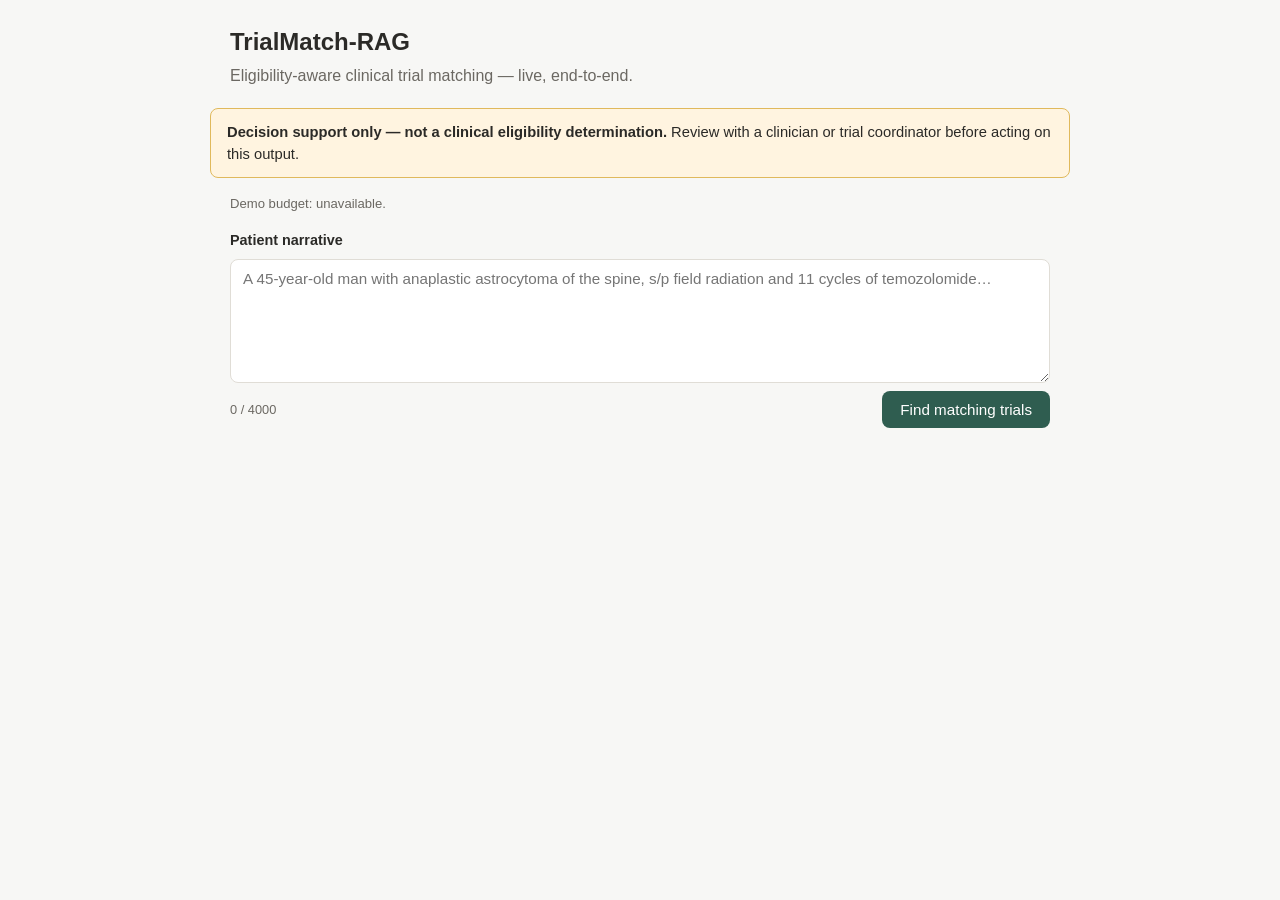
<file: frontend/index.html>
<!doctype html>
<html lang="en">
<head>
<meta charset="utf-8">
<meta name="viewport" content="width=device-width, initial-scale=1">
<title>TrialMatch-RAG — live demo</title>
<link rel="stylesheet" href="style.css">
</head>
<body>
<header>
  <h1>TrialMatch-RAG</h1>
  <p class="tagline">Eligibility-aware clinical trial matching — live, end-to-end.</p>
</header>

<div class="disclaimer">
  <strong>Decision support only — not a clinical eligibility determination.</strong>
  Review with a clinician or trial coordinator before acting on this output.
</div>

<div class="quota-bar" id="quota-bar">checking demo budget…</div>

<main>
  <form id="match-form">
    <label for="narrative">Patient narrative</label>
    <textarea id="narrative" maxlength="4000" rows="6"
      placeholder="A 45-year-old man with anaplastic astrocytoma of the spine, s/p field radiation and 11 cycles of temozolomide…"></textarea>
    <div class="row">
      <span id="char-count">0 / 4000</span>
      <button type="submit" id="submit-btn">Find matching trials</button>
    </div>
  </form>

  <div id="progress" class="progress" hidden></div>

  <div id="results"></div>
</main>

<script>
  // Backend API URL — point this at your deployed backend. Defaults to a
  // backend run locally per the README's "Live demo" section. Leave as ""
  // (empty string) only if something else proxies /quota and /match/stream
  // to the API on this same origin.
  window.TRIALMATCH_API_BASE = "http://localhost:8000";
</script>
<script src="app.js"></script>
</body>
</html>
</file>
<file: frontend/style.css>
:root {
  --bg: #f7f7f5;
  --card: #ffffff;
  --border: #e0ddd6;
  --text: #2b2a27;
  --muted: #6b6862;
  --accent: #2f5d50;
  --sat: #2f5d50;
  --vio: #a13d3d;
  --unv: #8a7a4a;
  --disclaimer-bg: #fff4e0;
  --disclaimer-border: #e0b95c;
}

* { box-sizing: border-box; }

body {
  margin: 0;
  font-family: -apple-system, BlinkMacSystemFont, "Segoe UI", Helvetica, Arial, sans-serif;
  background: var(--bg);
  color: var(--text);
  line-height: 1.5;
}

header {
  padding: 24px 20px 8px;
  max-width: 860px;
  margin: 0 auto;
}
h1 { margin: 0; font-size: 1.5rem; }
.tagline { color: var(--muted); margin: 4px 0 0; }

.disclaimer {
  max-width: 860px;
  margin: 12px auto;
  padding: 12px 16px;
  background: var(--disclaimer-bg);
  border: 1px solid var(--disclaimer-border);
  border-radius: 8px;
  font-size: 0.92rem;
}

.quota-bar {
  max-width: 860px;
  margin: 0 auto 12px;
  padding: 4px 20px;
  font-size: 0.82rem;
  color: var(--muted);
}

main { max-width: 860px; margin: 0 auto; padding: 0 20px 60px; }

#match-form { display: flex; flex-direction: column; gap: 8px; }
label { font-weight: 600; font-size: 0.9rem; }
textarea {
  width: 100%;
  padding: 10px 12px;
  border: 1px solid var(--border);
  border-radius: 8px;
  font-family: inherit;
  font-size: 0.95rem;
  resize: vertical;
}
.row { display: flex; justify-content: space-between; align-items: center; }
#char-count { font-size: 0.8rem; color: var(--muted); }

button {
  background: var(--accent);
  color: white;
  border: none;
  border-radius: 8px;
  padding: 10px 18px;
  font-size: 0.95rem;
  cursor: pointer;
}
button:disabled { opacity: 0.5; cursor: not-allowed; }
button:not(:disabled):hover { filter: brightness(1.1); }

.progress {
  margin-top: 20px;
  padding: 12px 16px;
  background: var(--card);
  border: 1px solid var(--border);
  border-radius: 8px;
  font-size: 0.88rem;
  color: var(--muted);
}
.progress .line { margin: 2px 0; }
.progress .line.active { color: var(--text); font-weight: 600; }

#results { margin-top: 20px; display: flex; flex-direction: column; gap: 14px; }

.trial-card {
  background: var(--card);
  border: 1px solid var(--border);
  border-radius: 10px;
  padding: 14px 18px;
}
.trial-card summary {
  cursor: pointer;
  list-style: none;
}
.trial-card summary::-webkit-details-marker { display: none; }
.trial-head {
  display: flex;
  justify-content: space-between;
  align-items: baseline;
  gap: 12px;
}
.trial-head .nct { font-family: ui-monospace, monospace; color: var(--muted); font-size: 0.82rem; }
.trial-head h3 { margin: 2px 0 4px; font-size: 1.02rem; }
.trial-meta { font-size: 0.8rem; color: var(--muted); }
/* Verdict never stands alone — it carries how much was actually verified. */
.headline { margin-top: 8px; font-size: 0.9rem; font-weight: 600; }
.badge-row { display: flex; gap: 8px; margin-top: 6px; }
.badge {
  font-size: 0.75rem;
  padding: 2px 8px;
  border-radius: 999px;
  font-weight: 600;
}
.badge.sat { background: #e4efe9; color: var(--sat); }
.badge.vio { background: #f6e5e5; color: var(--vio); }
.badge.unv { background: #f2edda; color: var(--unv); }

.criteria-table { margin-top: 12px; border-top: 1px solid var(--border); padding-top: 10px; }
.crit-row { padding: 8px 0; border-bottom: 1px dashed var(--border); }
.crit-row:last-child { border-bottom: none; }
.crit-label {
  font-size: 0.75rem;
  font-weight: 700;
  text-transform: uppercase;
  letter-spacing: 0.03em;
}
.crit-label.satisfied { color: var(--sat); }
.crit-label.violated { color: var(--vio); }
.crit-label.unverifiable { color: var(--unv); }
.crit-section { font-size: 0.72rem; color: var(--muted); margin-left: 6px; }
.crit-quote { font-size: 0.88rem; margin: 4px 0; }
.crit-evidence { font-size: 0.86rem; color: var(--muted); margin: 2px 0; }
.crit-evidence .tag { font-weight: 600; color: var(--text); }
.crit-reasoning { font-size: 0.82rem; color: var(--muted); font-style: italic; margin-top: 2px; }
.unv-note { font-size: 0.82rem; color: var(--unv); font-style: italic; }

/* Collapsed, not dropped: the coordinator can still open it to see what to ask. */
.unknown-group { margin-top: 8px; }
.unknown-group > summary {
  cursor: pointer;
  font-size: 0.82rem;
  color: var(--unv);
  padding: 6px 0;
}

.error-box {
  background: #f6e5e5;
  border: 1px solid #d99;
  border-radius: 8px;
  padding: 10px 14px;
  font-size: 0.88rem;
  color: var(--vio);
}
</file>
